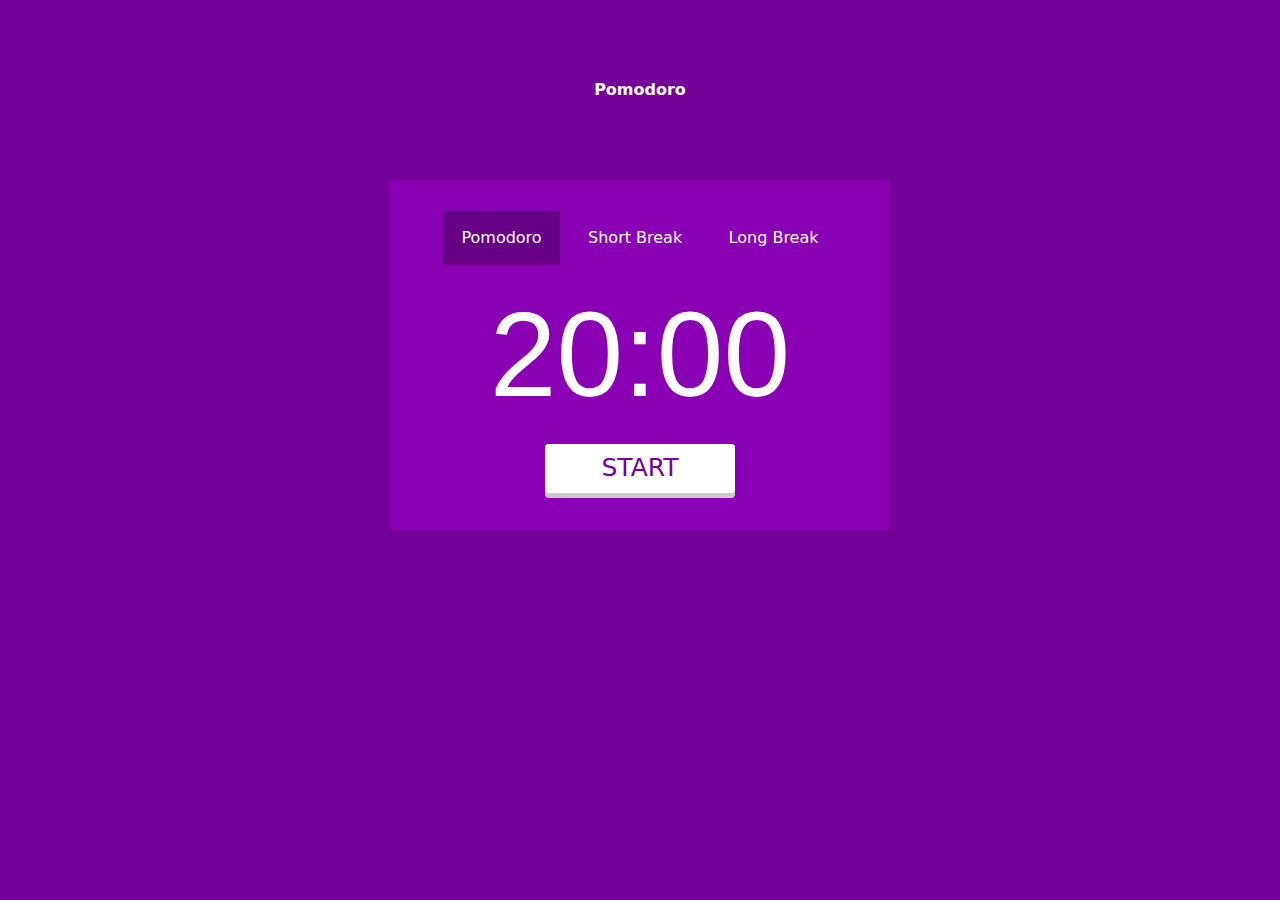
<file: index.html>
<!DOCTYPE html>
<html lang="en">
<head>
    <meta charset="UTF-8">
    <meta name="viewport" content="width=device-width, initial-scale=1.0">
    <link rel="stylesheet" href="normalize.css">
    <link rel="stylesheet" href="index.css">
    <title>Pomodoro</title>
</head>
<body>
    
<header>
<h4>Pomodoro</h4>
</header>

<main>
  <div class="Pomodoro">
    <header class="Pomodoro__Header">
      <div id="BtnWork" class="Boton Boton--Oscuro Boton--Oscuro--Work">
        Pomodoro
      </div>  
      <div id="BtnShortBreak" class="Boton">
        Short Break
      </div>   
      <div class="Boton">
        Long Break
      </div>       
    </header>
    <section class="Pomodoro__Main">
        <input id="Cronometro" class="Pomodoro__Main__Cronometro" type="text" autocomplete="off" value="20:00">
    </section>
    <footer class="Pomodoro__Footer">
        <div class="Boton Boton--Blanco Boton--Externo">
          <div id="BtnStart" class="Boton Boton--Interno">
            START
          </div>
        </div>       
    </footer>
  </div>
</main>


<script type="module" src="js/index.js"></script>

</body>
</html>
</file>
<file: index.css>
:root {
    --primary-color: rgb(117, 0, 153);
    --secondary-color: rgba(160, 0, 209, 0.493);
    --tercery-color: rgba(65, 0, 85, 0.493);

    --break-primary-color: rgb(0, 40, 126);
    --break-secondary-color: rgba(0, 66, 209, 0.493);
    --break-tercery-color: rgba(0, 30, 85, 0.493);
    
    --primary-color-text: white;
    --secondary-color-text: rgb(117, 0, 153);
    --tiny-font-size: 16px;
    --normal-font-size: 20px;
    --medium-font-size: 25px;
    --big-font-size: 60px;
    --transition-background-color: background-color 0.8s ease-in-out;
    --font-family : system-ui, sans-serif;
  }

body{
    display: flex;
    justify-content: center;
    align-items: center;
    flex-direction: column;
    height: 100vh;
    color: var(--primary-color-text);
    background-color: var(--primary-color);
    font-family: var(--font-family);
    transition: var(--transition-background-color);
}

header{
    display: flex;
    justify-content: center;
    align-items: center;
    height: 20%;
}

main{
    height: 80%;
    display: flex;
    justify-content: center;
    align-items:start;
}

.Pomodoro{
    width: 500px;
    height: 350px;
    padding: 20px;
    display: flex;
    flex-direction: column;
    justify-content: center;
    align-items: center;
    background: var(--secondary-color);
    border-radius: 4px;
    transition: var(--transition-background-color);
}

.Pomodoro__Header{
    width: 90%;
    height: 90px;
    display: flex;
    justify-content: space-evenly;
    align-items: center;
}

.Pomodoro__Header--Active{
    background-color: gray;
    padding: 10px;
}

.Pomodoro__Main{
    height: 60%;
    display: flex;
    justify-content: center;
    align-items: center;
    /*background-color: violet;*/
    font-size: var(--big-font-size);
}

.Pomodoro__Main__Cronometro{
    all: unset;
    width: 70%;
    text-align: center;
    cursor: pointer;
    color: var(--primary-color-text);
    font-size: 120px;
    font-family:Impact, Haettenschweiler, 'Arial Narrow Bold', sans-serif
}

.Pomodoro__Footer{
    display: flex;
    justify-content: center;
    align-items: center;
    width: 70%;
    height: 30%;
    /*background-color: blue;*/
}

.Boton{
    display: flex;
    justify-content: center;
    align-items: center;
    text-align: center;
    border-radius: 4px;
    cursor: pointer;
    padding: 18px;
    user-select: none; 
}

.Boton--Oscuro{
    color: var(--primary-color-text);
    font-size: var(--tiny-font-size);
}

.Boton--Oscuro--Work{
    background-color: var(--tercery-color);
    transition: var(--transition-background-color);
}

.Boton--Oscuro--Break{
    background-color: var(--break-tercery-color);
    transition: var(--transition-background-color);
}

.Boton--Blanco{
    color: var(--secondary-color-text);
    font-size: var(--medium-font-size);
    width: 190px;
    height: 70%;
}

.Boton--Externo{
    position: relative;
    background-color:rgb(202, 202, 202);
}

.Boton--Interno{
    position: absolute;
    top: 0;
    width: 100%;
    height: 90%;
    background-color: white;
}
</file>
